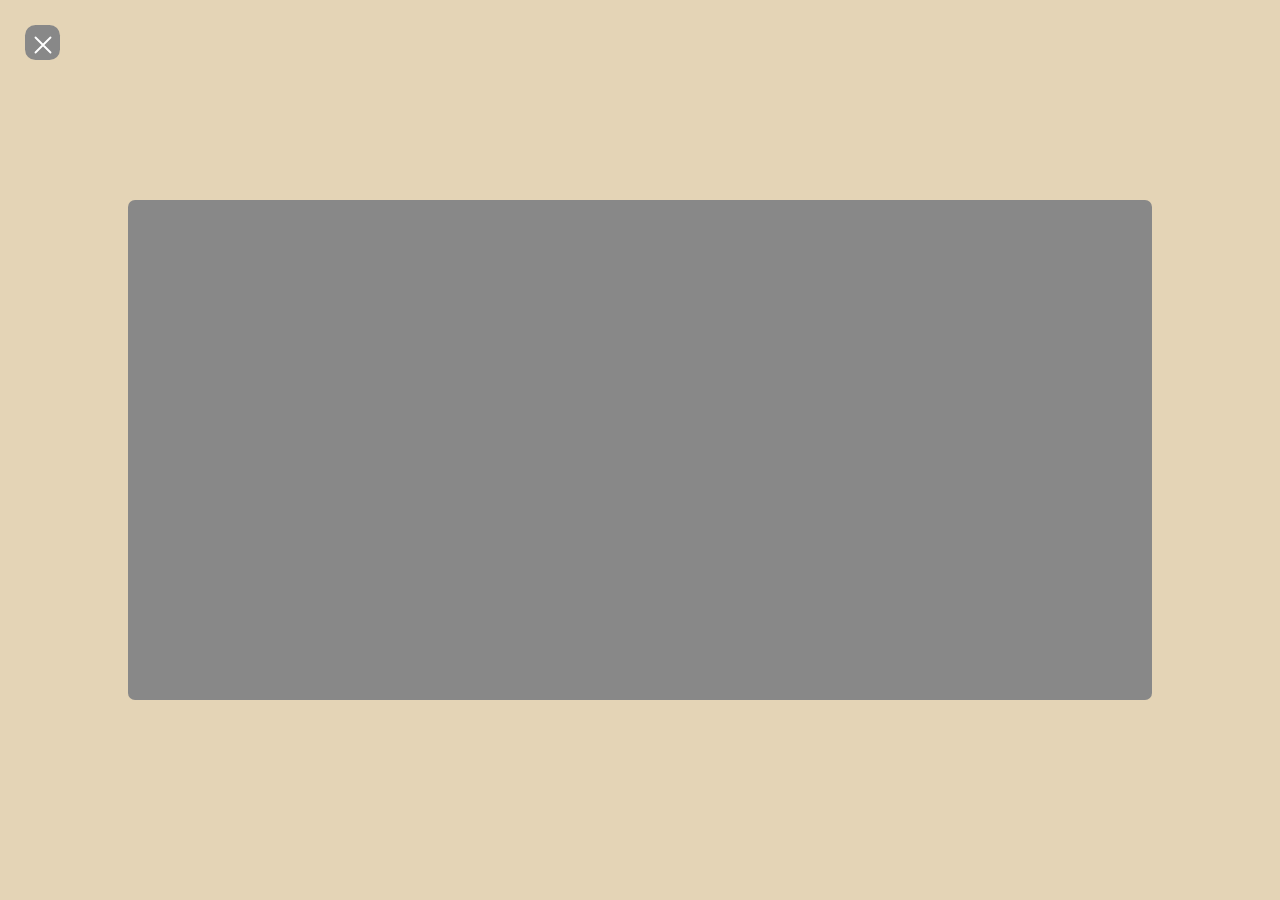
<file: public/carte.html>
<!DOCTYPE html>
<html lang="en">
<head>
    <meta charset="UTF-8">
    <meta name="viewport" content="width=device-width, initial-scale=1.0">
    <script src="scripts/carte.js" defer></script>
    <link rel="stylesheet" href="css/carte.css">
    <title>Document</title>
</head>
<body>
    
    <div class="carte-close"><svg xmlns="http://www.w3.org/2000/svg" id="menu" fill="none" viewBox="0 0 24 24" stroke-width="1.5" stroke="currentColor" class="w-6 h-6">
        <path stroke-linecap="round" stroke-linejoin="round" d="M6 18 18 6M6 6l12 12" />
    </svg>          
    </div>
    
    <div class="centre"></div>
</body>
</html>
</file>
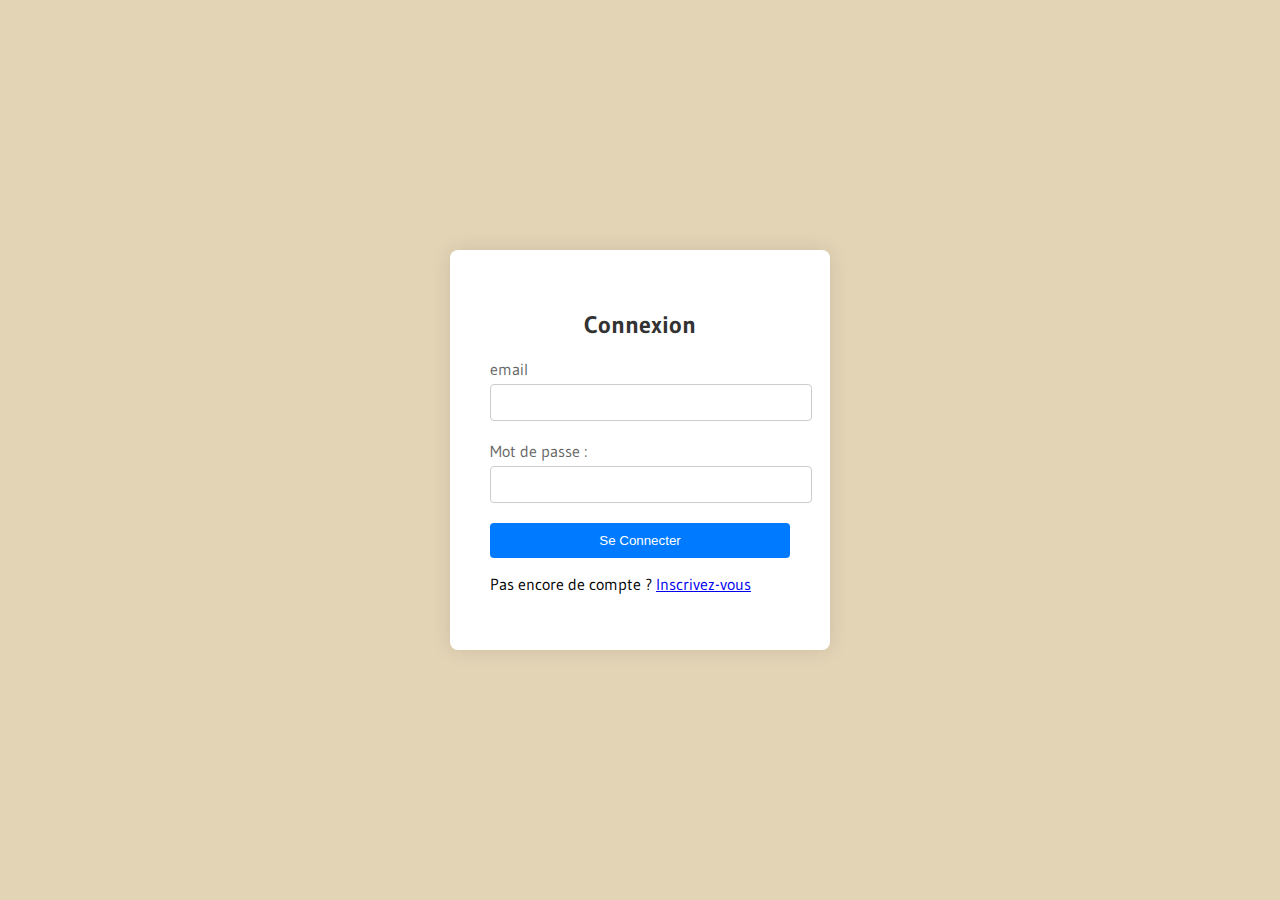
<file: public/login.html>
<!DOCTYPE html>
<html lang="en">
<head>
    <meta charset="UTF-8">
    <meta name="viewport" content="width=device-width, initial-scale=1.0">
    <link rel="stylesheet" href="css/login.css">
    <title>Document</title>
</head>
<body>
    <div class="login-container">
        <h2>Connexion</h2>
        <form action="#" method="post" id="inscription-form">
          <div class="input-group">
            <label for="email">email</label>
            <input type="text" id="email" name="email" required>
          </div>
          <div class="input-group">
            <label for="password">Mot de passe :</label>
            <input type="password" id="password" name="password" required>
          </div>
          <button type="submit" class="login-button">Se Connecter</button>
          <p class="login-register">Pas encore de compte ? <a href="signup.html">Inscrivez-vous</a></p>
        </form>
      </div>

    <script src="scripts/form.js"></script>
</body>
</html>
</file>
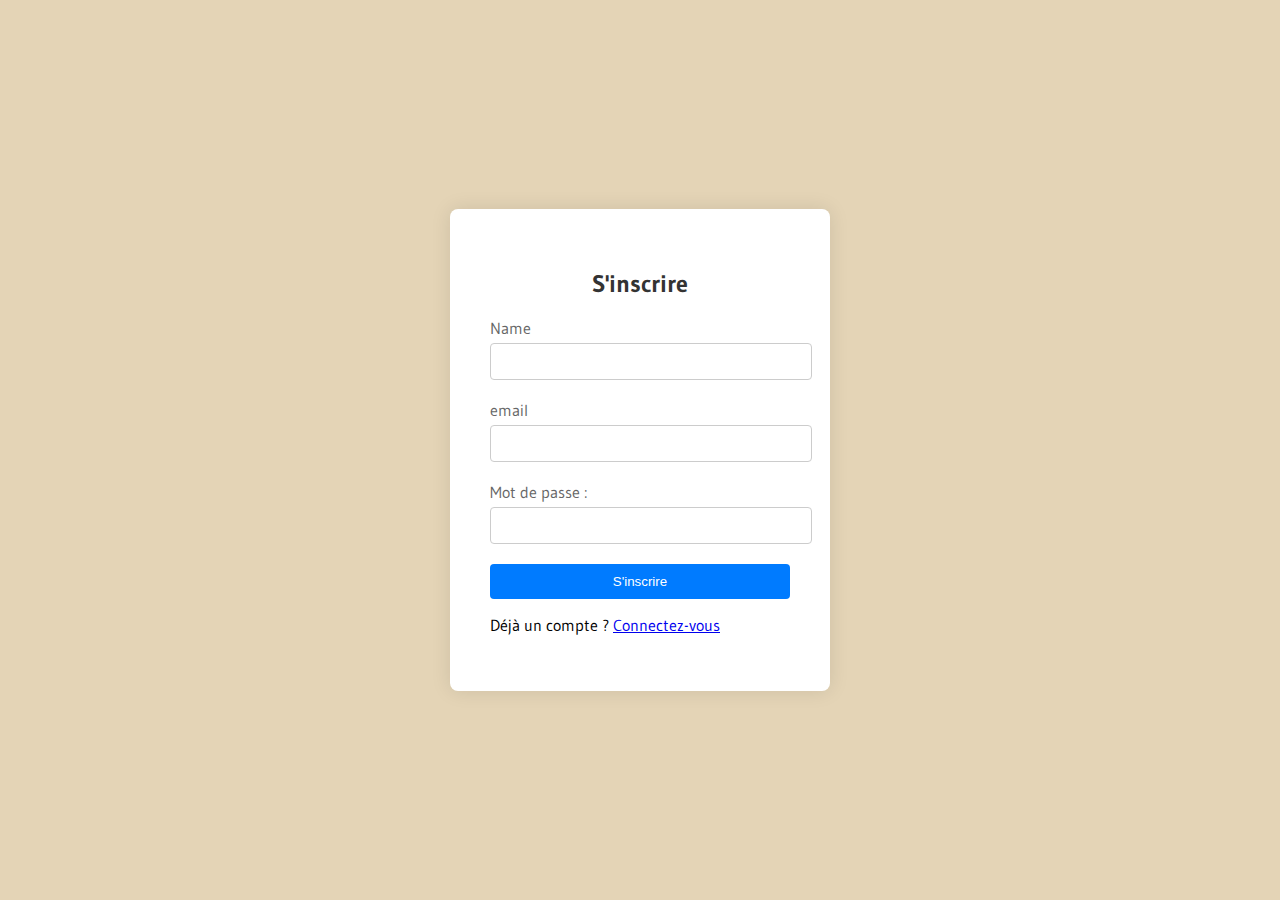
<file: public/signup.html>
<!DOCTYPE html>
<html lang="en">
<head>
    <meta charset="UTF-8">
    <meta name="viewport" content="width=device-width, initial-scale=1.0">
    <link rel="stylesheet" href="css/login.css">
    <title>S'inscrire</title>
</head>
<body>
    <div class="login-container">
        <h2>S'inscrire</h2>
        <form action="#" method="post" id="inscription-form">
          <div class="input-group">
            <label for="name">Name</label>
            <input type="text" id="name" name="name" required>
          </div>
          <div class="input-group">
            <label for="email">email</label>
            <input type="text" id="email" name="email" required>
          </div>
          <div class="input-group">
            <label for="password">Mot de passe :</label>
            <input type="password" id="password" name="password" required>
          </div>
          <input type="hidden" name="signup">
          <button type="submit" class="login-button">S'inscrire</button>
          <p class="login-register">Déjà un compte ? <a href="login.html">Connectez-vous</a></p>
        </form>
      </div>

    <script src="scripts/form.js"></script>
</body>
</html>
</file>
<file: public/css/carte.css>
@import url('https://fonts.googleapis.com/css2?family=Gudea:ital,wght@0,400;0,700;1,400&display=swap');

*{
    margin:0;
    padding:0;
}

body {
    font-family: "Gudea", sans-serif;
    background-color: #e4d4b6;
    display: flex;
    align-items: center;
    justify-content: center;
    height: 100vh;
}

/* boutton menu */
.carte-close{
    height: 35px;
    width: 35px;
    border-radius: 30%;
    display: flex;
    align-items: center;
    justify-content: center;
    background-color: rgb(136, 136, 136);
    cursor: pointer;
    transition: 0.3s transform linear;
    position: absolute;
    z-index: 4;
    top: 25px;
    left: 25px;
}

.carte-close:hover{
    transform: rotate(10deg);
}

.carte-close svg{
    margin-top: 5px;
    width: 30px;
    height: 30px;
    stroke: #fff;
}

.centre{
    height: 500px;
    width: 80%;
    color: #fff;
    border-radius: 7px;
    background-color: rgb(136, 136, 136);
    overflow: hidden;
}

.carte{
    display: flex;
}

.centre .visuel{
    height: 700px;
    width: 50%;
    display: flex;
    justify-content: center;
}

.visuel .image{
    height: 80%;
    width: 80%;
}

.image img{
    height: 100%;
    width: 100%;
    object-fit: cover;
}

.info{
    margin: 20px
}

.info p{
    margin: 10px 0px;
}
</file>
<file: public/css/login.css>
@import url('https://fonts.googleapis.com/css2?family=Gudea:ital,wght@0,400;0,700;1,400&display=swap');

body {
    font-family: "Gudea", sans-serif;
    background-color: #e4d4b6;
    margin: 0;
    padding: 0;
    display: flex;
    justify-content: center;
    align-items: center;
    height: 100vh;
}
  
.login-container {
    background-color: #fff;
    padding: 40px;
    border-radius: 8px;
    box-shadow: 0 0 20px rgba(0, 0, 0, 0.1);
    width: 300px;
}
  
.login-container h2 {
    margin-bottom: 20px;
    color: #333;
    text-align: center;
}
  
.input-group {
    margin-bottom: 20px;
}
  
.input-group label {
    display: block;
    margin-bottom: 5px;
    color: #666;
}
  
.input-group input {
    width: 100%;
    padding: 10px;
    border-radius: 4px;
    border: 1px solid #ccc;
}
  
.login-button {
    width: 100%;
    padding: 10px;
    border: none;
    border-radius: 4px;
    background-color: #007bff;
    color: #fff;
    cursor: pointer;
}
  
.login-button:hover {
    background-color: #0056b3;
}
</file>
